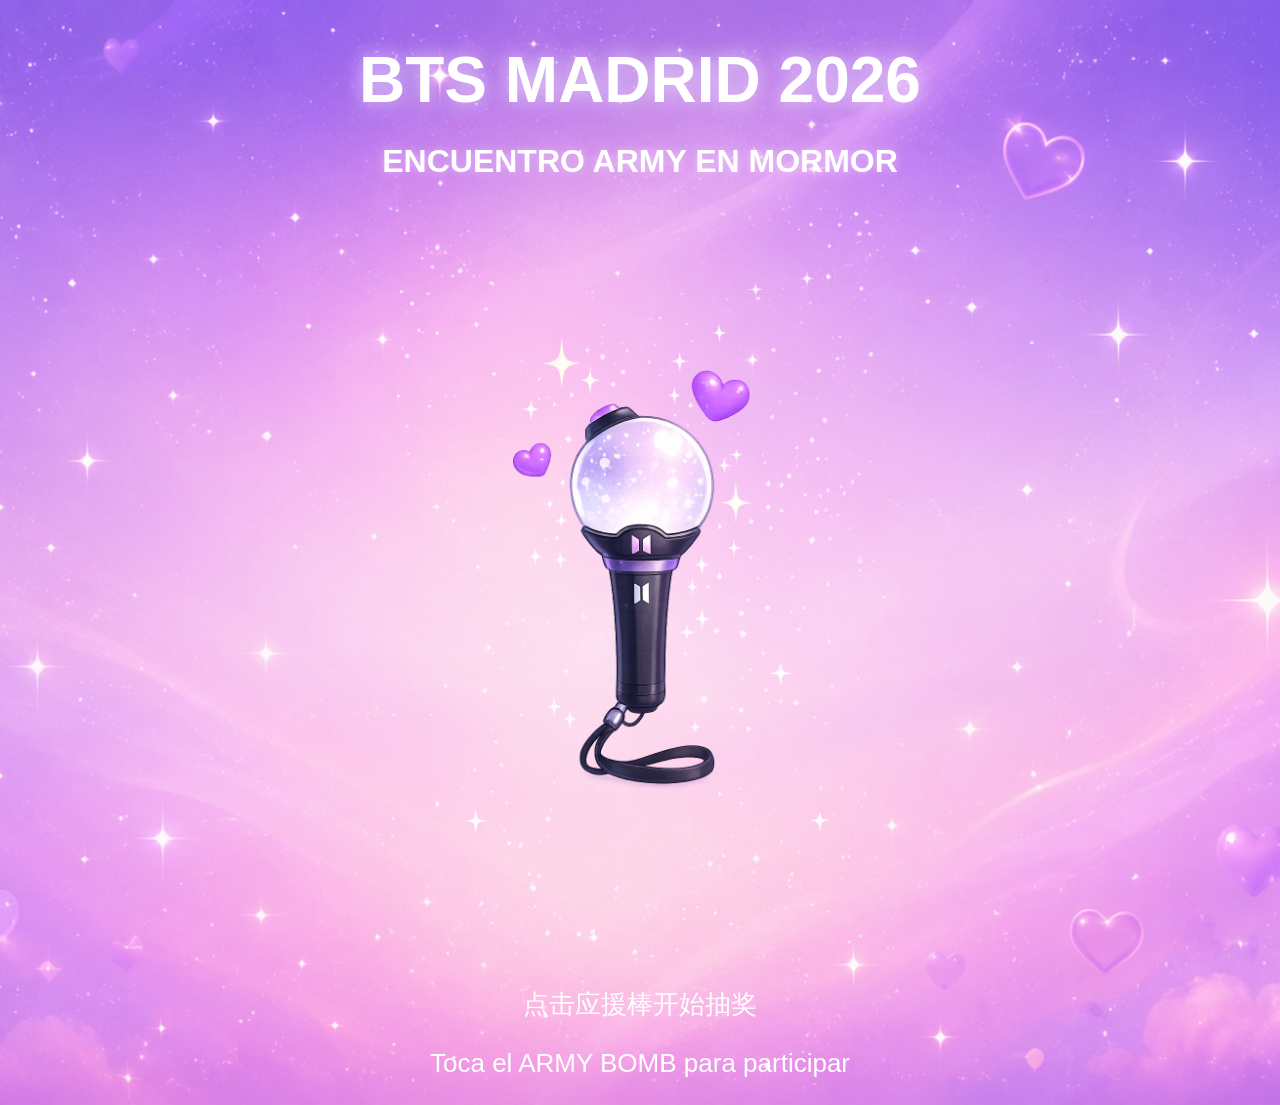
<file: index.html>
<!DOCTYPE html>
<html lang="zh">
<head>
<meta charset="UTF-8">
<meta name="viewport" content="width=device-width, initial-scale=1.0">
<title>BTS Madrid 2026</title>
<link rel="stylesheet" href="style.css">
</head>

<body>

<div id="home">

<h1>BTS MADRID 2026</h1>

<h2>ENCUENTRO ARMY EN MORMOR</h2>

<div id="armyBomb">

<img
src="assets/armybomb.png"
id="armyBombImg"
alt="ARMY Bomb">

</div>

<p>点击应援棒开始抽奖</p>

<p>Toca el ARMY BOMB para participar</p>

</div>

<div id="animation" class="hidden">

<div id="gacha">

<img
src="assets/capsule_closed.png"
id="capsuleImg"
alt="Capsule">

</div>

</div>

<div id="result" class="hidden">

<h2>🎉 FELICIDADES 🎉</h2>

<h2>🎉 恭喜中奖 🎉</h2>

<div id="prizeName"></div>

<p>请向工作人员领取奖品</p>

<p>Recoge tu premio con el personal</p>

<button id="confirmBtn">

确认领奖<br>

Confirmar entrega

</button>

</div>

<script src="script.js"></script>

</body>
</html>
</file>
<file: style.css>
body{
    margin:0;
    font-family:Arial,sans-serif;
  background-image:url("assets/background.jpg");
background-size:cover;
background-position:center;
background-repeat:no-repeat;
    min-height:100vh;
    display:flex;
    justify-content:center;
    align-items:center;
    text-align:center;
    color:white;
}

.hidden{
    display:none;
}

#armyBomb{
    cursor:pointer;
    animation:pulse 2s infinite;
}

#armyBombImg{
    width:500px;
    max-width:75vw;
    transition:0.3s;
}

#armyBombImg:hover{
    transform:scale(1.05);
}

@keyframes pulse{
    0%{
        transform:scale(1);
    }

    50%{
        transform:scale(1.08);
    }

    100%{
        transform:scale(1);
    }
}

#gacha{

    display:flex;
    justify-content:center;
    align-items:center;

}

#capsuleImg{

    width:360px;

    max-width:65vw;

    transition:0.3s;

    animation:
    capsuleDrop 0.6s ease-out;

}

@keyframes capsuleDrop{

    from{
        transform:
        translateY(-300px)
        scale(0.3);
    }

    to{
        transform:
        translateY(0)
        scale(1);
    }

}

@keyframes capsuleSpin{

    from{
        transform:rotate(0deg);
    }

    to{
        transform:rotate(360deg);
    }

}

button{

    padding:15px 35px;

    border:none;

    border-radius:25px;

    cursor:pointer;

    font-size:20px;

    font-weight:bold;

    background:white;

    color:#7d4bff;

    transition:0.3s;

}

button:hover{

    transform:scale(1.05);

}

h1{
    font-size:64px;
    margin-bottom:20px;
    text-shadow:0 0 20px rgba(255,255,255,0.7);
}

h2{
    font-size:32px;
    text-shadow:0 0 10px rgba(255,255,255,0.4);
}

p{
    font-size:26px;
}

#result{

    max-width:700px;

    background:
    rgba(255,255,255,0.15);

    backdrop-filter:
    blur(12px);

    padding:50px;

    border-radius:35px;

    border:
    2px solid
    rgba(255,255,255,0.3);

    box-shadow:
    0 0 30px
    rgba(255,255,255,0.2);

}

#prizeName{

    font-size:52px;

    font-weight:bold;

    margin:30px 0;

    text-shadow:0 0 15px white;

    transition:0.4s;

}

.shake{

    animation:shake 0.6s ease-in-out;

}

@keyframes shake{

    0%{
        transform:rotate(0deg);
    }

    20%{
        transform:rotate(-10deg);
    }

    40%{
        transform:rotate(10deg);
    }

    60%{
        transform:rotate(-8deg);
    }

    80%{
        transform:rotate(8deg);
    }

    100%{
        transform:rotate(0deg);
    }

}

.pop{

    animation:pop 0.4s ease-out;

}

@keyframes pop{

    0%{
        transform:scale(0.7);
    }

    70%{
        transform:scale(1.15);
    }

    100%{
        transform:scale(1);
    }

}

.charge{

    animation:charge 0.8s ease-in-out;

}

@keyframes charge{

    0%{
        transform:scale(1);
    }

    30%{
        transform:scale(0.9);
    }

    70%{
        transform:scale(1.15);
    }

    100%{
        transform:scale(1);
    }

}

.open-pop{

    animation:openPop 0.4s ease-out;

}

@keyframes openPop{

    0%{
        transform:scale(0.8);
    }

    100%{
        transform:scale(1);
    }

}
</file>
